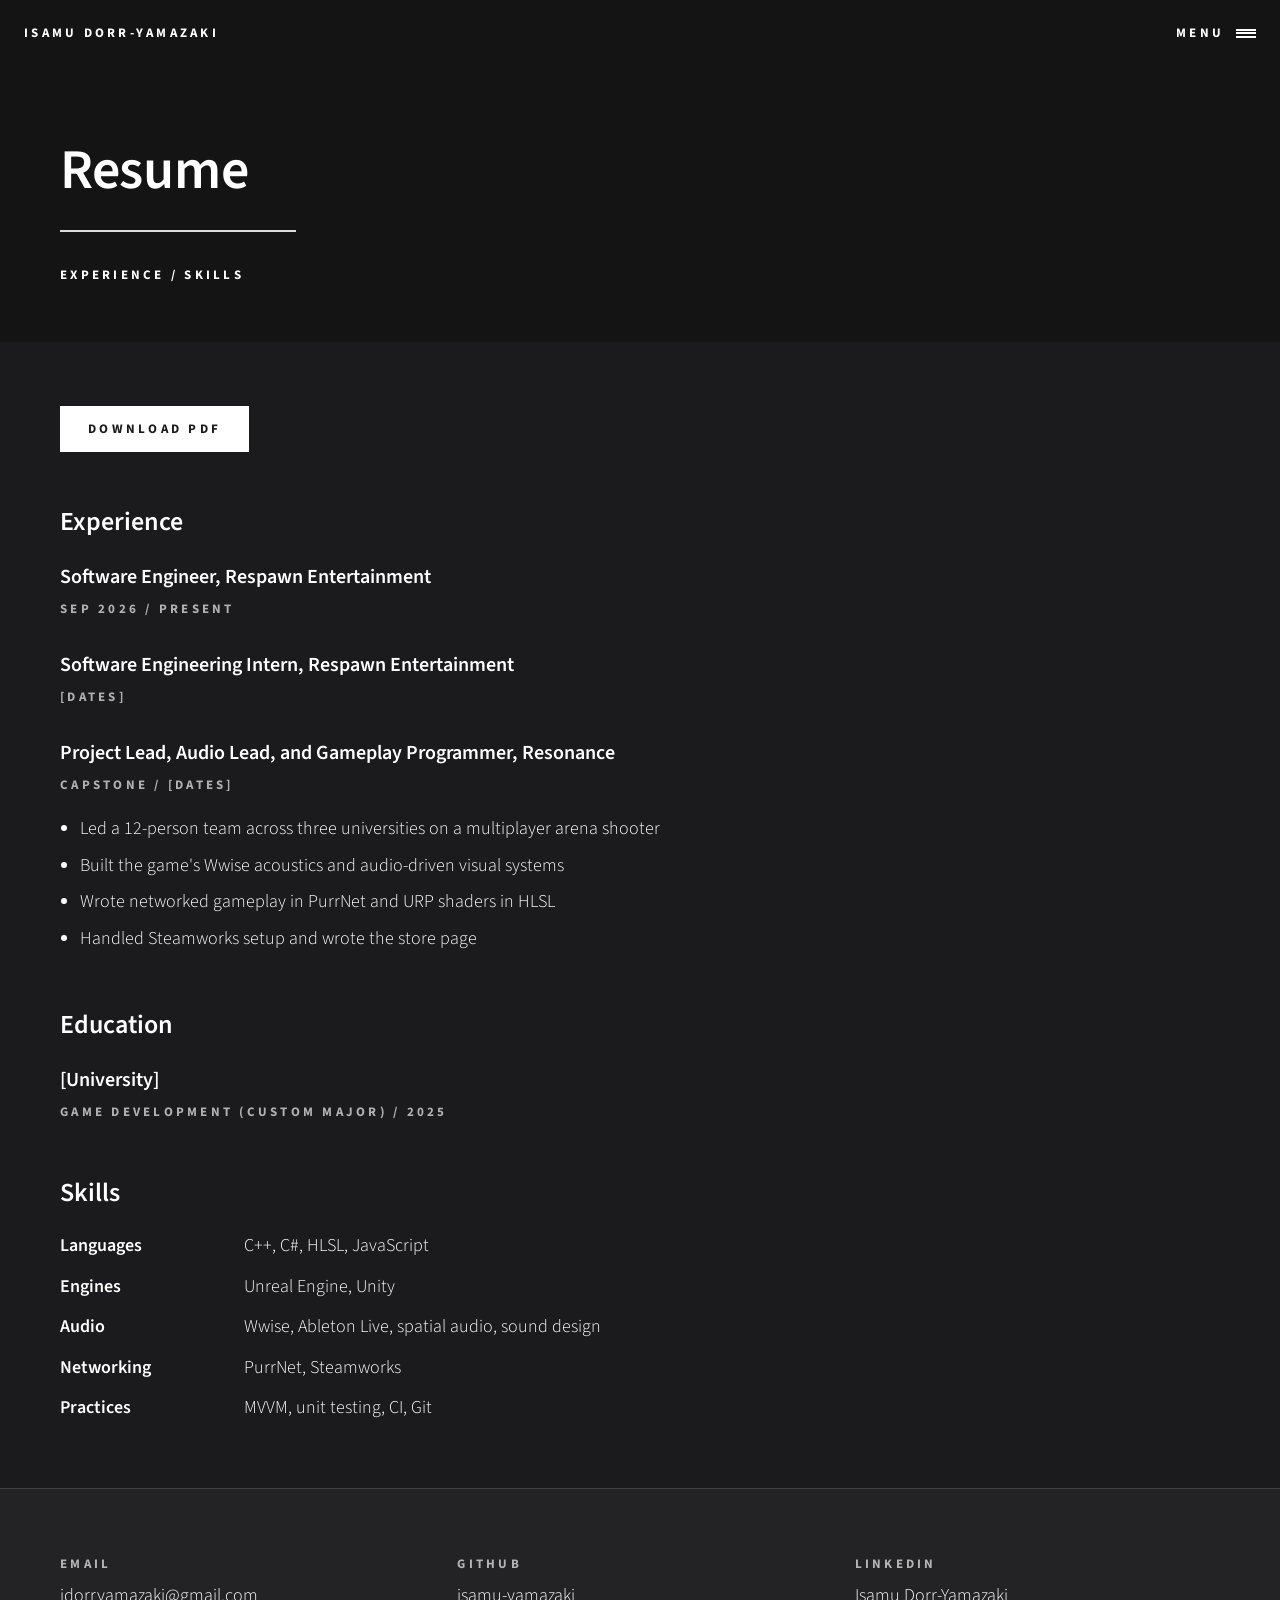
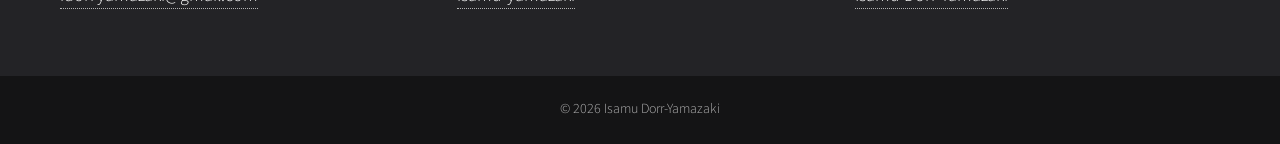
<file: resume.html>
<!DOCTYPE html>
<html lang="en">
<head>
  <meta charset="UTF-8">
  <meta name="viewport" content="width=device-width, initial-scale=1">
  <title>Resume | Isamu Dorr-Yamazaki</title>
  <meta name="description" content="Isamu Dorr-Yamazaki, software engineer at Respawn Entertainment. Gameplay systems and technical audio.">
  <link rel="preconnect" href="https://fonts.googleapis.com">
  <link rel="preconnect" href="https://fonts.gstatic.com" crossorigin>
  <link href="https://fonts.googleapis.com/css2?family=Source+Sans+3:wght@300;400;600;700&display=swap" rel="stylesheet">
  <link rel="stylesheet" href="style.css">
</head>
<body>
  <header class="topbar">
    <a class="logo caps" href="index.html">Isamu Dorr-Yamazaki</a>
    <button class="menu-toggle caps" type="button" aria-controls="menu" aria-expanded="false">Menu <span class="bars"></span></button>
  </header>

  <nav class="menu" id="menu" aria-label="Main">
    <button class="menu-toggle close caps" type="button">Close</button>
    <ul>
      <li><a class="caps" href="index.html">Home</a></li>
      <li><a class="caps" href="about.html">About</a></li>
      <li><a class="caps" href="projects.html">Projects</a></li>
      <li><a class="caps" href="audio.html">Audio</a></li>
      <li><a class="caps" href="resume.html">Resume</a></li>
    </ul>
  </nav>

  <div class="banner short">
    <div class="inner">
      <h1>Resume</h1>
      <p class="caps">Experience / Skills</p>
    </div>
  </div>

  <section class="content">
    <div class="inner">
      <div class="buttons" style="margin:0 0 48px"><a class="button fill" href="resume.pdf">Download PDF</a></div>

      <h2>Experience</h2>
      <div class="job">
        <h3>Software Engineer, Respawn Entertainment</h3>
        <p class="caps">Sep 2026 / Present</p>
      </div>
      <div class="job">
        <h3>Software Engineering Intern, Respawn Entertainment</h3>
        <p class="caps">[Dates]</p>
      </div>
      <div class="job">
        <h3>Project Lead, Audio Lead, and Gameplay Programmer, Resonance</h3>
        <p class="caps">Capstone / [Dates]</p>
        <ul>
          <li>Led a 12-person team across three universities on a multiplayer arena shooter</li>
          <li>Built the game's Wwise acoustics and audio-driven visual systems</li>
          <li>Wrote networked gameplay in PurrNet and URP shaders in HLSL</li>
          <li>Handled Steamworks setup and wrote the store page</li>
        </ul>
      </div>

      <h2>Education</h2>
      <div class="job">
        <h3>[University]</h3>
        <p class="caps">Game Development (Custom Major) / 2025</p>
      </div>

      <h2>Skills</h2>
      <dl class="skills">
        <dt>Languages</dt><dd>C++, C#, HLSL, JavaScript</dd>
        <dt>Engines</dt><dd>Unreal Engine, Unity</dd>
        <dt>Audio</dt><dd>Wwise, Ableton Live, spatial audio, sound design</dd>
        <dt>Networking</dt><dd>PurrNet, Steamworks</dd>
        <dt>Practices</dt><dd>MVVM, unit testing, CI, Git</dd>
      </dl>
    </div>
  </section>

  <section class="contact" id="contact">
    <div class="inner">
      <div><h3 class="caps">Email</h3><p><a href="mailto:idorryamazaki@gmail.com">idorryamazaki@gmail.com</a></p></div>
      <div><h3 class="caps">GitHub</h3><p><a href="https://github.com/isamu-yamazaki">isamu-yamazaki</a></p></div>
      <div><h3 class="caps">LinkedIn</h3><p><a href="https://www.linkedin.com/in/isamuyamazaki/">Isamu Dorr-Yamazaki</a></p></div>
    </div>
  </section>
  <footer class="copyright">&copy; 2026 Isamu Dorr-Yamazaki</footer>

  <script src="main.js"></script>
</body>
</html>
</file>
<file: style.css>
:root {
  --bg: #1b1b1d;
  --bg-alt: #232326;
  --bg-deep: #141415;
  --text: #ffffff;
  --muted: rgba(255, 255, 255, 0.66);
  --rule: rgba(255, 255, 255, 0.85);
  --hair: rgba(255, 255, 255, 0.14);
  --teal: #5fb8d6;
  --violet: #8a7fc4;
  --coral: #e98c7e;
  --sand: #dfb27e;
  --font: 'Source Sans 3', 'Source Sans Pro', system-ui, sans-serif;
}

* { box-sizing: border-box; }

body {
  margin: 0;
  background: var(--bg);
  color: var(--text);
  font-family: var(--font);
  font-size: 18px;
  font-weight: 300;
  line-height: 1.7;
}

a { color: var(--text); text-decoration: none; border-bottom: 1px dotted var(--muted); }
a:hover { color: var(--teal); border-bottom-color: transparent; }
a:focus-visible, button:focus-visible { outline: 2px solid var(--teal); outline-offset: 3px; }
img { display: block; max-width: 100%; }
strong { font-weight: 600; }

.caps {
  font-size: 13px; font-weight: 700; letter-spacing: 0.25em; text-transform: uppercase;
}

/* ---------- top bar + menu ---------- */
.topbar {
  position: absolute; top: 0; left: 0; right: 0; z-index: 20;
  display: flex; justify-content: space-between; align-items: center;
  padding: 20px 24px;
}
.topbar .logo { border: 0; }
.menu-toggle {
  display: inline-flex; align-items: center; gap: 12px;
  background: none; border: 0; color: var(--text); cursor: pointer; font-family: var(--font); padding: 4px 0;
}
.menu-toggle .bars { width: 20px; height: 9px; border-top: 2px solid; border-bottom: 2px solid; position: relative; }
.menu-toggle .bars::after { content: ""; position: absolute; left: 0; right: 0; top: 1.5px; border-top: 2px solid; }

.menu {
  position: fixed; inset: 0; z-index: 30;
  background: var(--bg-deep);
  display: grid; place-items: center;
  opacity: 0; visibility: hidden; transition: opacity 0.25s, visibility 0.25s;
}
.menu.open { opacity: 1; visibility: visible; }
.menu ul { list-style: none; margin: 0; padding: 0; text-align: center; }
.menu li { margin: 0; border-top: 1px solid var(--hair); }
.menu li:first-child { border-top: 0; }
.menu ul a { display: block; padding: 16px 48px; border: 0; }
.menu .close { position: absolute; top: 20px; right: 24px; }

/* ---------- hero / banner ---------- */
.banner {
  min-height: 72vh; display: flex; align-items: center;
  padding: 120px 24px 80px; background: var(--bg);
}
.banner.short { min-height: 0; padding: 140px 24px 56px; background: var(--bg-deep); }
.banner .inner { width: 100%; max-width: 1160px; margin: 0 auto; }
.banner h1 {
  display: inline-block; width: 100%;
  margin: 0 0 32px; padding-bottom: 28px; border-bottom: 2px solid var(--rule);
  font-size: clamp(44px, 6.5vw, 72px); font-weight: 600; line-height: 1.1; letter-spacing: -0.005em;
}
.banner.short h1 { width: auto; padding-right: 48px; font-size: clamp(40px, 5vw, 56px); }
.banner p { margin: 0; }
.banner .sub { margin-top: 14px; color: var(--muted); font-size: 19px; }

/* ---------- tiles ---------- */
.tiles { display: flex; flex-wrap: wrap; }
.tile {
  position: relative; display: flex; align-items: flex-end;
  min-height: 42vh; padding: 64px 72px; overflow: hidden; border: 0;
  background-size: cover; background-position: center;
}
.tile:nth-child(4n+1), .tile:nth-child(4n) { width: 40%; }
.tile:nth-child(4n+2), .tile:nth-child(4n+3) { width: 60%; }
.tile::before {
  content: ""; position: absolute; inset: 0; background: var(--tint);
  opacity: 0.86; transition: opacity 0.3s;
}
.tile:hover { color: var(--text); }
.tile:hover::before { opacity: 0.94; }
.tile .label { position: relative; }
.tile h2 {
  display: inline-block; margin: 0 0 14px; padding-bottom: 12px; padding-right: 32px;
  border-bottom: 2px solid var(--rule); font-size: 32px; font-weight: 600; line-height: 1.2;
}
.tile p { margin: 0; }
.tint-teal { --tint: var(--teal); }
.tint-violet { --tint: var(--violet); }
.tint-coral { --tint: var(--coral); }
.tint-sand { --tint: var(--sand); }

@media (max-width: 860px) {
  .tile:nth-child(n) { width: 100%; min-height: 34vh; padding: 48px 28px; }
}

/* ---------- spotlights (projects / audio) ---------- */
.spot { display: flex; background: var(--bg-alt); }
.spot:nth-of-type(even) { flex-direction: row-reverse; background: var(--bg-deep); }
.spot .pic { width: 34%; flex-shrink: 0; background-size: cover; background-position: center; position: relative; }
.spot .pic::before { content: ""; position: absolute; inset: 0; background: var(--tint); opacity: 0.35; }
.spot .body { flex: 1; padding: 64px 72px; max-width: 860px; }
.spot h2 {
  display: inline-block; margin: 0 0 18px; padding-bottom: 12px; padding-right: 32px;
  border-bottom: 2px solid var(--rule); font-size: 30px; font-weight: 600; line-height: 1.25;
}
.spot h3 { margin: 26px 0 4px; font-size: 20px; font-weight: 600; }
.spot .caps { margin: 0 0 20px; color: var(--muted); }
.spot p { margin: 0 0 16px; }
.spot ul { margin: 0 0 18px; padding-left: 20px; }
.spot li { margin-bottom: 6px; }
.spot .video { position: relative; aspect-ratio: 16 / 9; margin: 0 0 20px; }
.spot .video iframe { position: absolute; inset: 0; width: 100%; height: 100%; border: 0; }
@media (max-width: 860px) {
  .spot, .spot:nth-of-type(even) { flex-direction: column; }
  .spot .pic { width: 100%; aspect-ratio: 16 / 9; }
  .spot .body { padding: 44px 24px; }
}

.buttons { display: flex; flex-wrap: wrap; gap: 14px; margin-top: 24px; }
.button {
  display: inline-block; padding: 12px 28px; border: 0;
  box-shadow: inset 0 0 0 2px var(--text); color: var(--text);
  font-size: 13px; font-weight: 700; letter-spacing: 0.25em; text-transform: uppercase;
}
.button:hover { color: var(--teal); box-shadow: inset 0 0 0 2px var(--teal); }
.button.fill { background: var(--text); color: var(--bg); }
.button.fill:hover { background: var(--teal); color: var(--bg); }

/* ---------- prose pages ---------- */
.content { padding: 64px 24px; }
.content .inner { max-width: 1160px; margin: 0 auto; }
.content .cols { display: grid; grid-template-columns: 1fr 2fr; gap: 56px; align-items: start; }
.content .cols img { width: 100%; aspect-ratio: 4 / 5; object-fit: cover; }
.content p { margin: 0 0 18px; max-width: 70ch; }
.content h2 { margin: 48px 0 16px; font-size: 26px; font-weight: 600; }
.content h2:first-child { margin-top: 0; }
.content ul { padding-left: 20px; max-width: 70ch; }
.content li { margin-bottom: 6px; }
@media (max-width: 760px) { .content .cols { grid-template-columns: 1fr; gap: 32px; } .content .cols img { max-width: 320px; } }

.job { margin-bottom: 28px; }
.job h3 { margin: 0; font-size: 20px; font-weight: 600; }
.job .caps { margin: 4px 0 8px; color: var(--muted); }
.skills { display: grid; grid-template-columns: 160px 1fr; gap: 10px 24px; margin: 0; }
.skills dt { font-weight: 600; }
.skills dd { margin: 0; }
@media (max-width: 520px) { .skills { grid-template-columns: 1fr; gap: 0; } .skills dd { margin-bottom: 12px; } }

/* ---------- contact footer ---------- */
.contact { background: var(--bg-alt); border-top: 1px solid var(--hair); padding: 64px 24px; }
.contact .inner { max-width: 1160px; margin: 0 auto; display: grid; grid-template-columns: repeat(auto-fit, minmax(220px, 1fr)); gap: 32px; }
.contact h3 { margin: 0 0 6px; color: var(--muted); }
.contact p { margin: 0; }
.copyright { background: var(--bg-deep); color: var(--muted); font-size: 14px; text-align: center; padding: 22px 24px; }

@media (prefers-reduced-motion: reduce) { .menu, .tile::before { transition: none; } }
</file>
